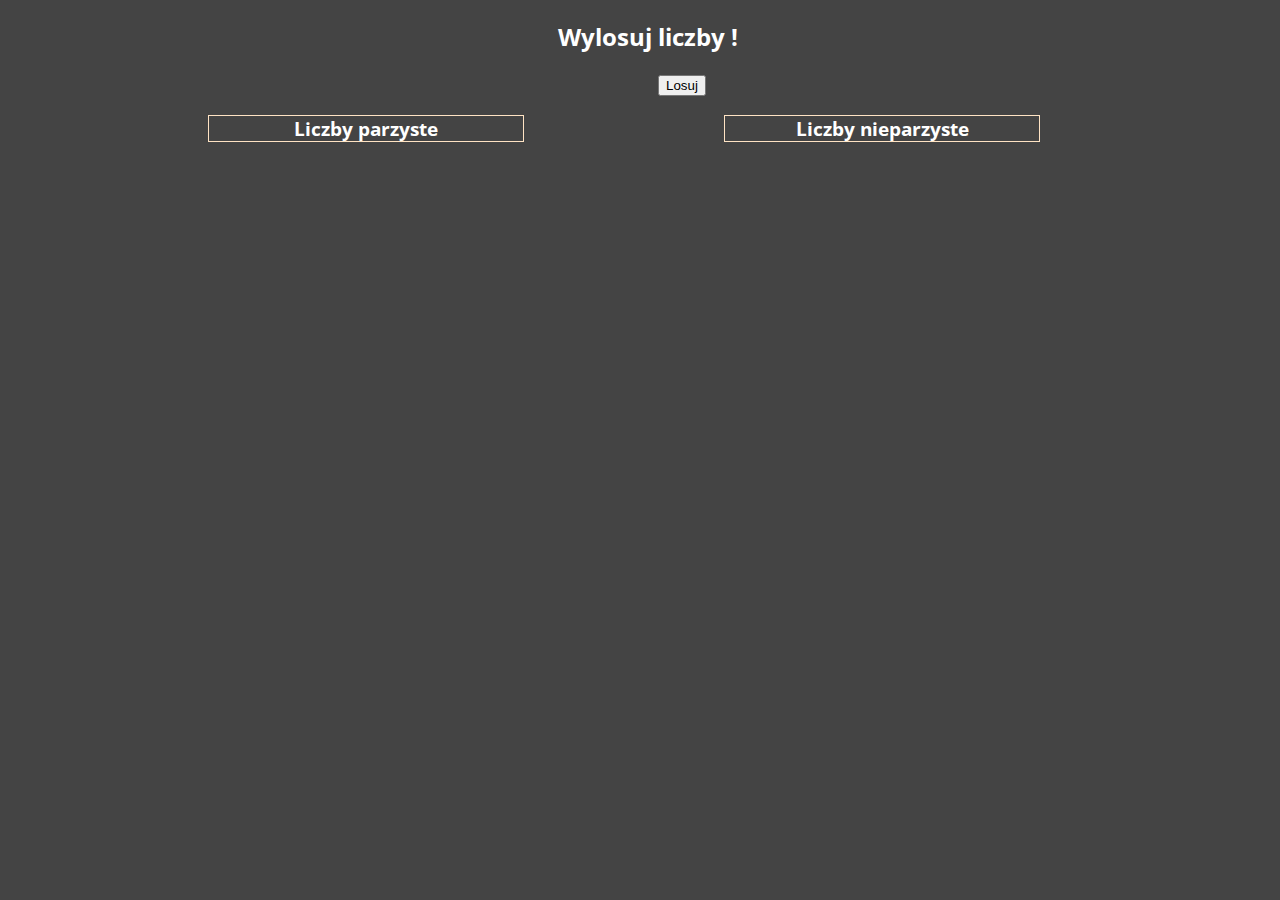
<file: index.html>
<!DOCTYPE html>
<html lang="pl">

<head>
    <meta charset="UTF-8">
    <meta http-equiv="X-UA-Compatible" content="IE=edge">
    <meta name="viewport" content="width=device-width, initial-scale=1.0">
    <title>Recruitment task</title>
    <link rel="stylesheet" href="style.css">
    <link href="https://fonts.googleapis.com/css2?family=Open+Sans:wght@400;700&display=swap" rel="stylesheet">
</head>

<body>

    <div id="announcement">

        <h2>Wylosuj liczby !</h2>

    </div>


    <button class="btn" onclick="draw()">Losuj</button>

    <div id="main"></div>

    <div id="even">

        <h3>Liczby parzyste</h3>
        <ul id="evenList"></ul>

    </div>

    <div id="odd">

        <h3>Liczby nieparzyste</h3>
        <ul id="oddList"></ul>

    </div>

    <script src="main.js"></script>

</body>

</html>
</file>
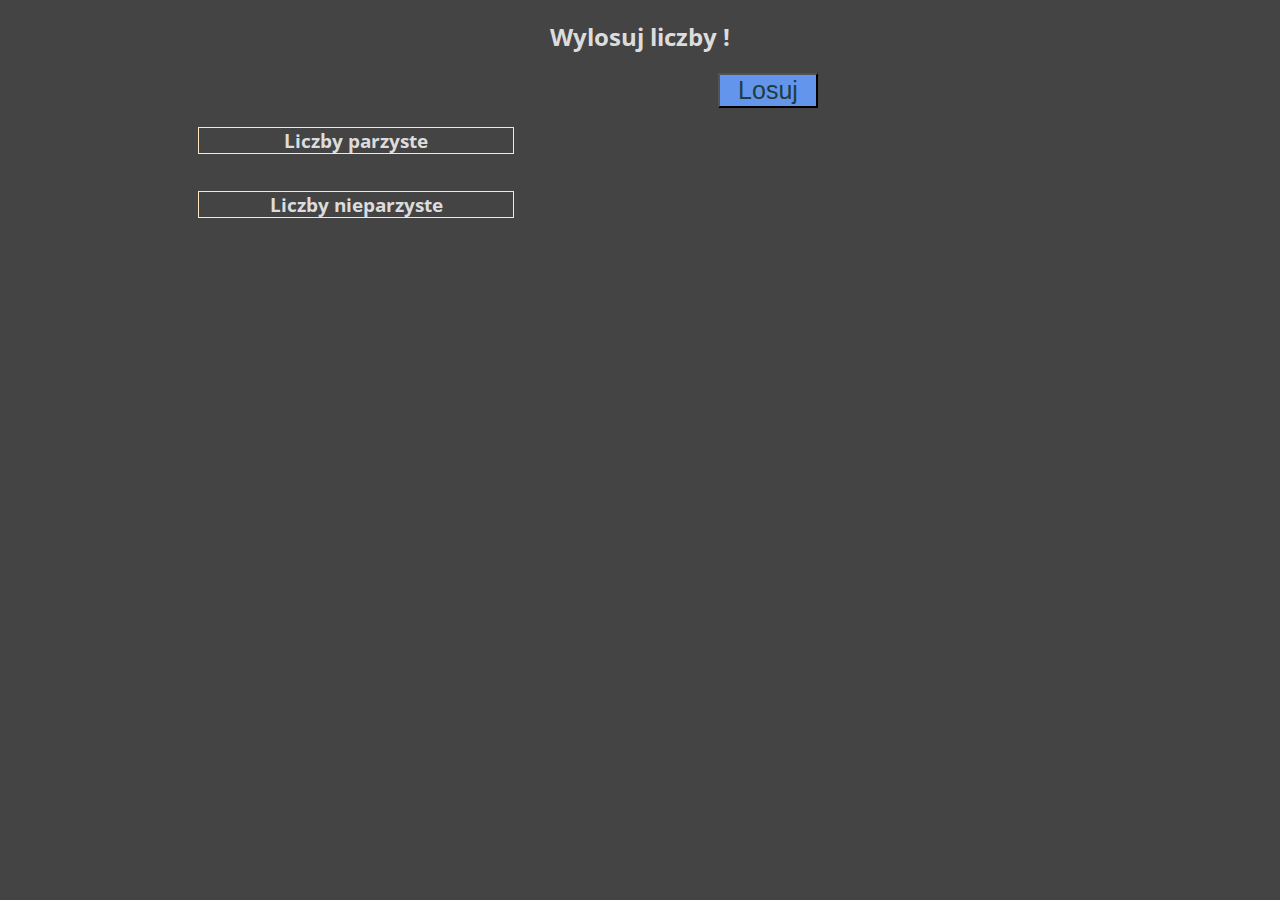
<file: Task_1/index.html>
<!DOCTYPE html>
<html lang="pl">

<head>
    <meta charset="UTF-8">
    <meta http-equiv="X-UA-Compatible" content="IE=edge">
    <meta name="viewport" content="width=device-width, initial-scale=1.0">
    <title>Recruitment task</title>
    <link rel="stylesheet" href="style.css">
    <link href="https://fonts.googleapis.com/css2?family=Open+Sans:wght@400;700&display=swap" rel="stylesheet">
</head>

<body>



    <h2>Wylosuj liczby !</h2>

    <button class="btn" onclick="draw()">Losuj</button>

    <div id="main"></div>

    <div id="even">

        <h3>Liczby parzyste</h3>
        <ul id="evenList"></ul>

    </div>

    <div id="odd">

        <h3>Liczby nieparzyste</h3>
        <ul id="oddList"></ul>

    </div>

    <script src="main.js"></script>

</body>

</html>
</file>
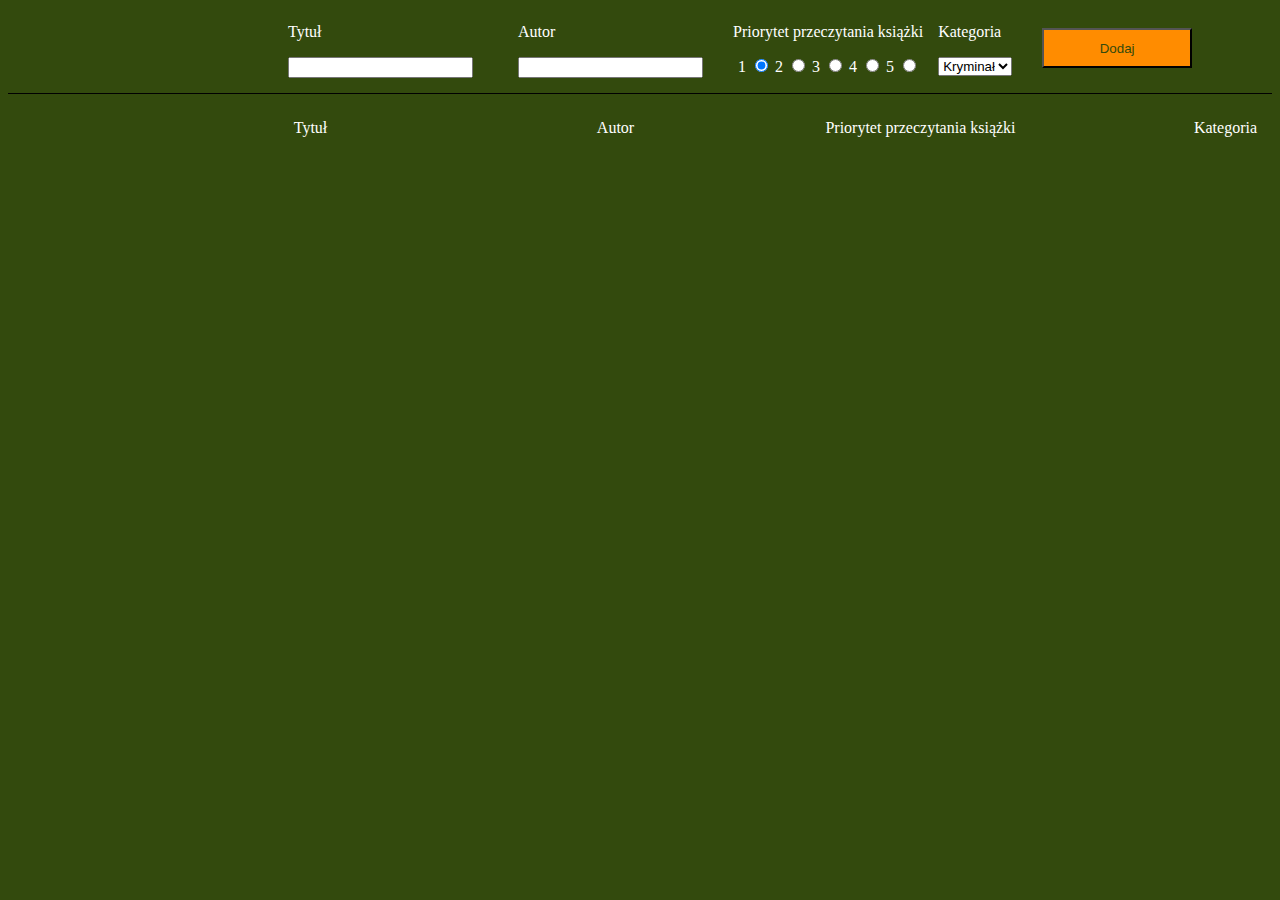
<file: Task_2/index.html>
<!DOCTYPE html>
<html lang="en">

<head>
    <meta charset="UTF-8">
    <meta http-equiv="X-UA-Compatible" content="IE=edge">
    <meta name="viewport" content="width=device-width, initial-scale=1.0">
    <title>Document</title>
    <link rel="stylesheet" href="style.css">
</head>

<body onload="loadPages()">

    <div class="containerChoice">

        <form>
            <div class="column">
                <div class="book">
                    <label>
                        <p>Tytuł</p>
                    </label>
                    <input type="text" id="title" name="title" required />
                </div>
            </div>

            <div class="column">
                <div class="book">
                    <label>
                        <p>Autor </p>
                    </label>
                    <input type="text" id="author" required />
                </div>
            </div>
        </form>

        <div class="column">
            <div id="labelRadio">
                <label>Priorytet przeczytania książki </label>
            </div>
            <div id="radioButtons">
                <label>1 <input type="radio" value="1" name="priority" class="priority-input" checked></label>
                <label>2 <input type="radio" value="2" name="priority" class="priority-input"></label>
                <label>3 <input type="radio" value="3" name="priority" class="priority-input"></label>
                <label>4 <input type="radio" value="4" name="priority" class="priority-input"></label>
                <label>5 <input type="radio" value="5" name="priority" class="priority-input"></label>
            </div>
        </div>

        <div class="column">
            <p>Kategoria</p>
            <select id="category">
                <option value="Kryminal">Kryminał</option>
                <option value="Horror">Horron</option>
                <option value="Romans">Romans</option>
            </select>
        </div>

        <div class="column">
            <button type="submit" onclick="validate()" id="button">Dodaj</button>
        </div>

        <div style="clear:both;"></div>

    </div>

    <div id="line"></div>

    <div class="containerDisplay">

        <div id="label">

            <div class="descriptions">
                <p>Tytuł</p>
            </div>

            <div class="descriptions">
                <p>Autor</p>
            </div>

            <div class="descriptions">
                <p>Priorytet przeczytania książki</p>
            </div>

            <div class="descriptions">
                <p>Kategoria</p>
            </div>

        </div>

    </div>

    <script src="main.js"></script>
</body>

</html>
</file>
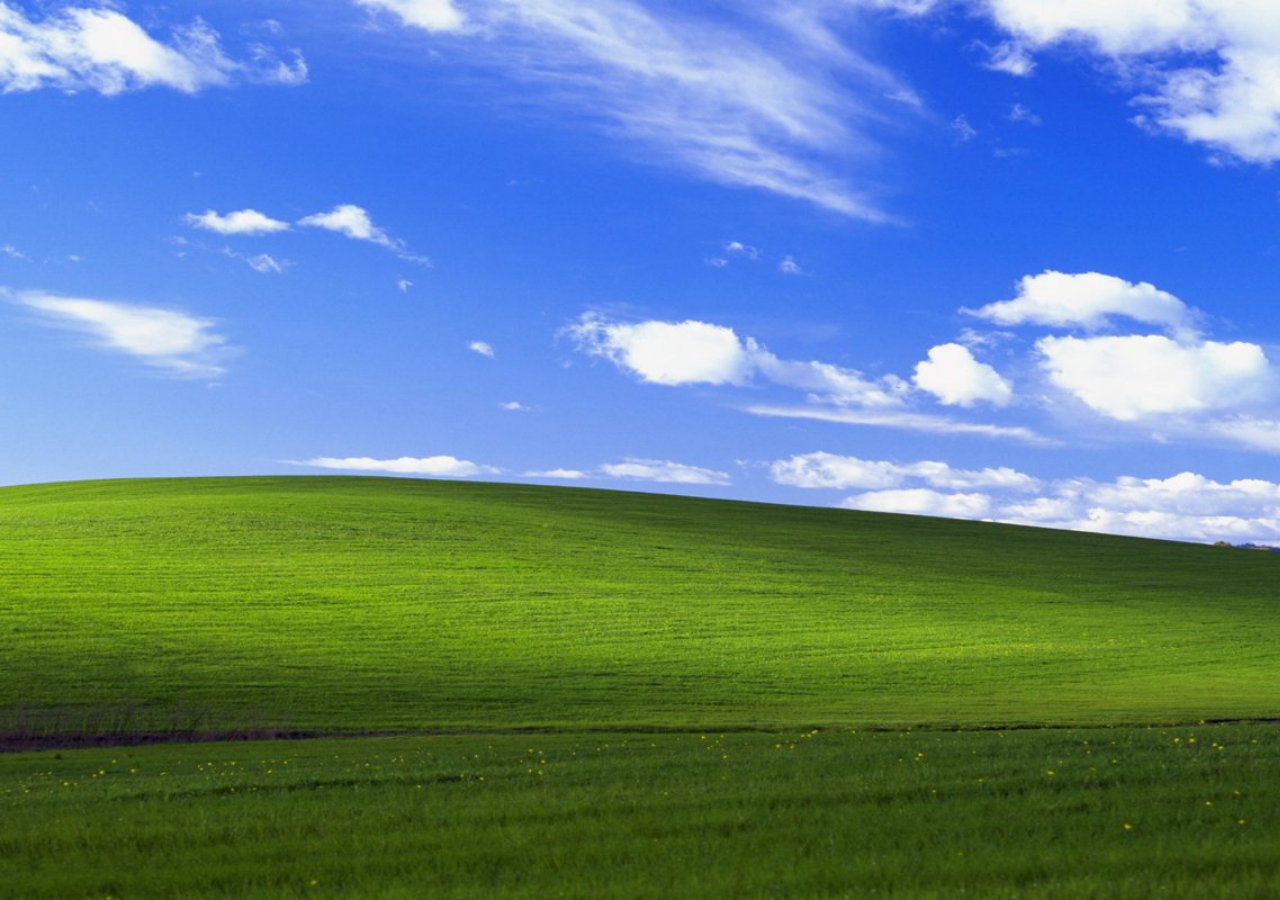
<file: Task_4/index.html>
<!DOCTYPE html>
<html lang="en">

<head>
    <meta charset="UTF-8">
    <meta http-equiv="X-UA-Compatible" content="IE=edge">
    <meta name="viewport" content="width=device-width, initial-scale=1.0">
    <title>Document</title>
    <link rel="stylesheet" href="style.css">
</head>

<body>
    <div id="img"></div>
    <!-- <img src="image.jpg"> -->
</body>

</html>
</file>
<file: style.css>
body {
    background: #444444;
    color: white;
    font-family: 'Open Sans', sans-serif;

}

.btn {
    margin-left: 650px;
}

#main {
    width: 100%;

}

#announcement {
    width: 100vw;
    margin-left: auto;
    margin-right: auto;
}

h2 {
    text-align: center;
}

h3 {
    border: bisque solid 1px;
}

#even {
    width: 25%;
    /* height: 710px; */
    text-align: center;
    float: left;
    margin: 0 200px;

}

#odd {
    width: 25%;
    /* height: 710px; */
    text-align: center;
    float: left;
}

ul {
    list-style: none;
}
</file>
<file: Task_1/style.css>
body {
    background: #444444;
    color: #DCDCDC;
    font-family: 'Open Sans', sans-serif;

}

.btn {
    font-size: 25px;
    width: 100px;
    margin: 0px 710px;
    background-color: #6495ED;
    color: #1E3E3E;
    cursor: pointer;
}

.btn:hover {
    background-color: #4273DB;
}

#main {
    width: 100%;

}



h2 {
    text-align: center;
}

h3 {
    border: bisque solid 1px;
}

#even {
    width: 25%;
    text-align: center;
    float: left;
    margin: 0 190px;

}

#odd {
    width: 25%;
    text-align: center;
    float: left;
    margin: 0 190px;
}

ul {
    list-style: none;
    padding-left: 0;
}
</file>
<file: Task_2/style.css>
body {
    background: #334A0D;
}

.containerChoice {
    margin-left: 250px;
}

.column {
    float: left;
    margin-left: 15px;
    padding-top: 15px;

}


p {
    margin-top: 0;
}


.book {
    margin: 0 15px;
}

#radioButtons {
    margin-left: 5px;


}

#labelRadio {
    margin-bottom: 15px;
}

button {
    margin: 5px 15px;
    width: 150px;
    height: 40px;
    background: #FF8C00;
    color: #334A0D;
    cursor: pointer;
}

button:hover {
    background: #DD6A00;
}

label,
p {
    color: #ffffff;

}

#line {
    width: 100%;
    height: 1px;
    background: black;
    margin: 15px 0;
}

.containerDisplay {
    margin: 0 150px;

}

#label {
    width: 1220px;
    height: 30px;
    display: flex;
    padding-top: 10px;
}

.descriptions {
    width: 25%;
    text-align: center;
    color: white;
}

.displayedBook {
    width: 1220px;
    padding-top: 10px;
    height: 30px;
    display: flex;
}

.displayedBook:hover {
    background: #223A0C;
}



.no-valid {
    border: 1px solid red;
}
</file>
<file: Task_4/style.css>
html {
    width: 100%;
    height: 100%;
}

body {
    margin: 0;
    width: 100%;
    height: 100%;

}

div {
    height: 100%;
    width: 100%;
}

#img {
    background-image: url(image.jpg);
    background-size: cover;
    width: 100%;
    height: 100%;

}
</file>
